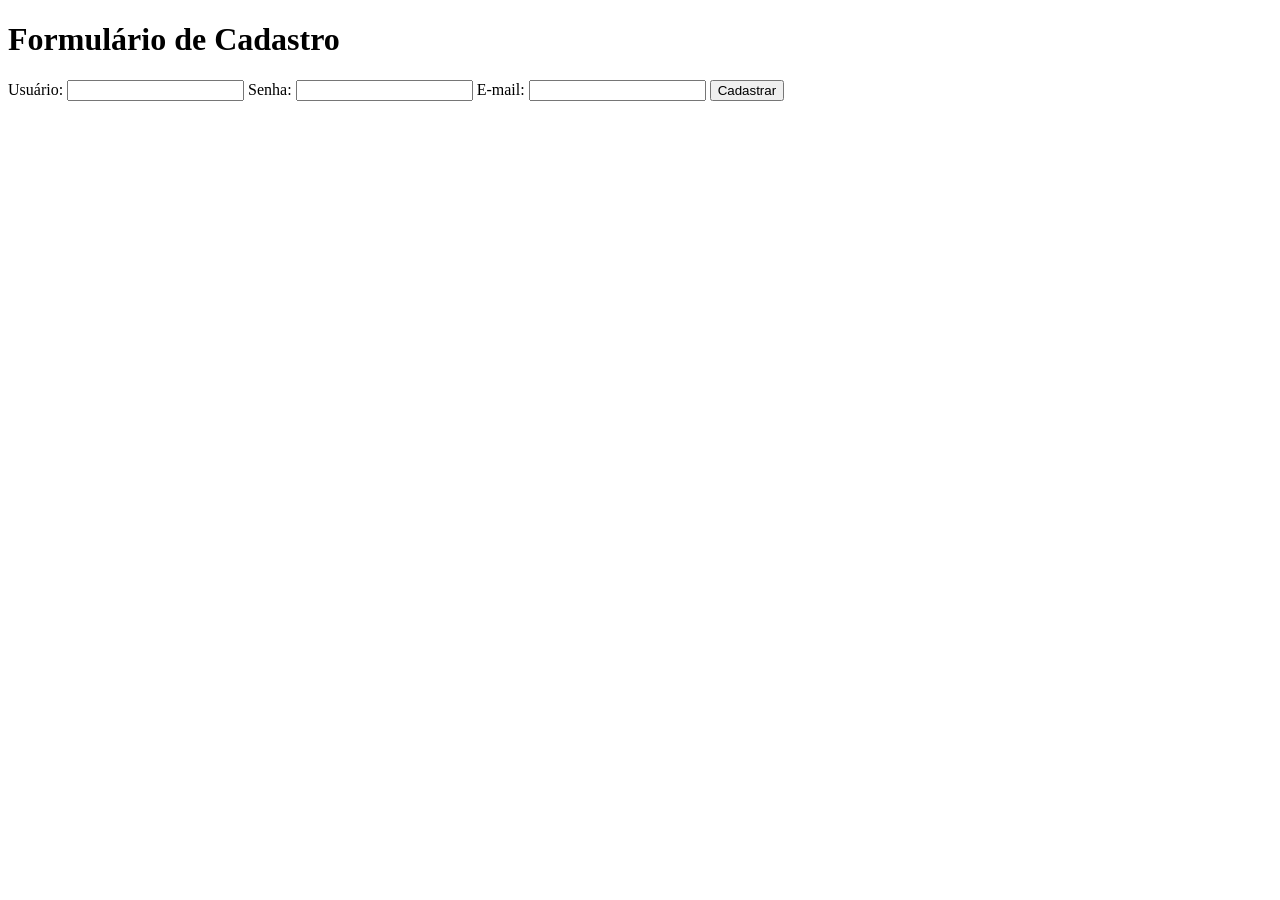
<file: index.html>
<!DOCTYPE html>
<html lang="pt-br">
<head>
    <meta charset="UTF-8">
    <meta name="viewport" content="width=device-width, initial-scale=1.0">
    <title>Document</title>
</head>
<body>
    <header>
        <h1>Formulário de Cadastro</h1>
    </header>
    <form>
        <label for = "user"> Usuário:  </label>
        <input type = "text" id = "user"/> 
        <label for = "password"> Senha: </label>
        <input type = "password" id = "password"/> 
        <label for = "e-mail"> E-mail: </label>
        <input id = "e-mail" type = "email"/>
        <button type = "submit"> Cadastrar </button>

    </form>
    
    
</body>
</html>
</file>
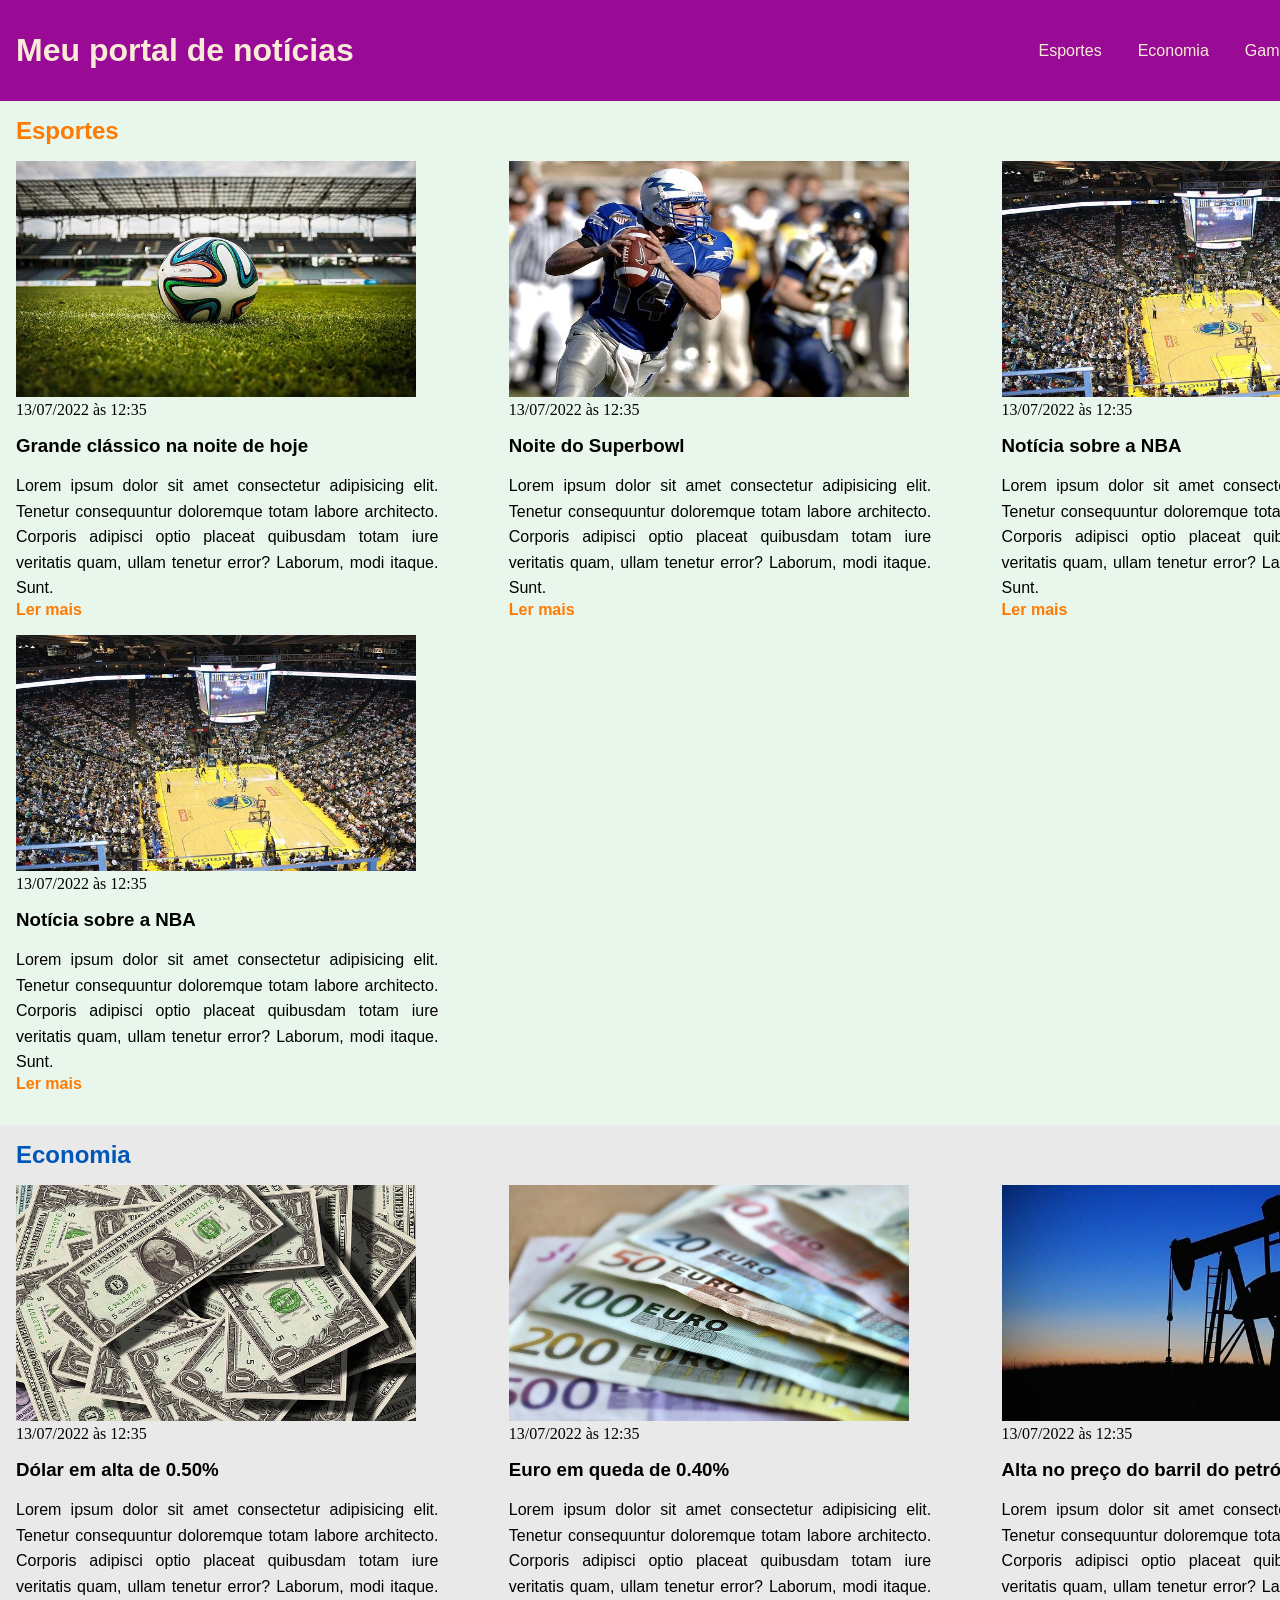
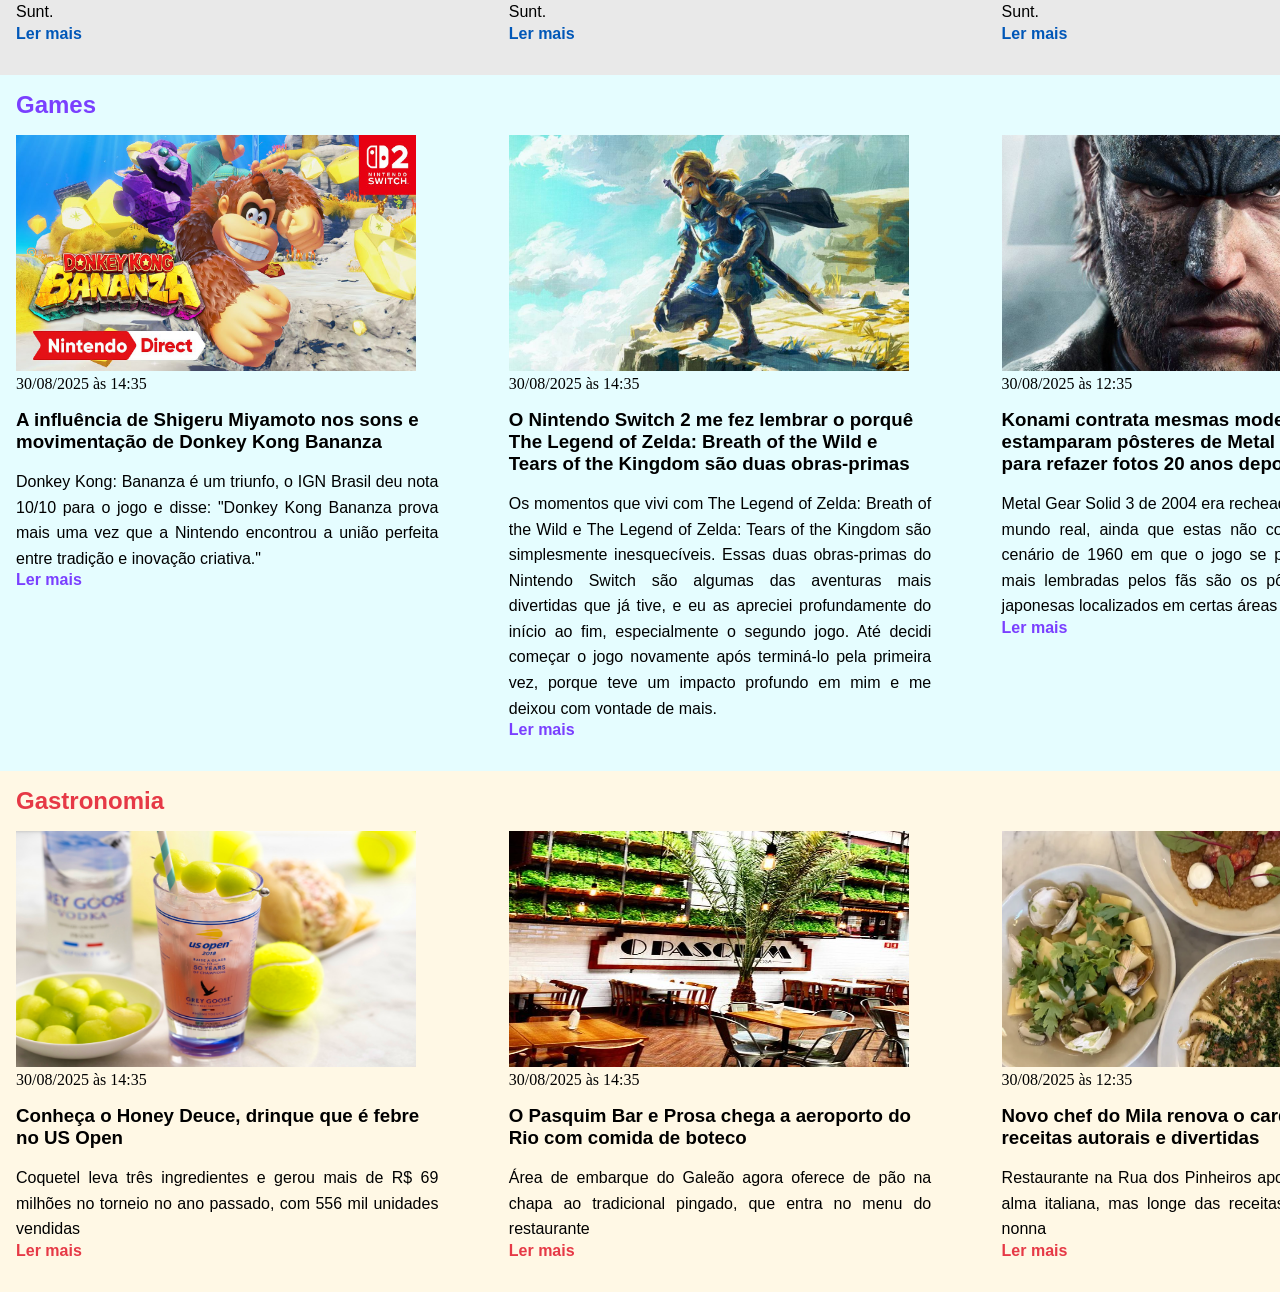
<file: css/index.html>
<!DOCTYPE html>
<html lang="pt-BR">
<head>
    <meta charset="UTF-8">
    <meta http-equiv="X-UA-Compatible" content="IE=edge">
    <meta name="viewport" content="width=device-width, initial-scale=1.0">
    <title>Meu portal de notícias</title>
    <link rel="stylesheet" href="./main.css" />
</head>
<body>
    <header>
        <div class="container">
            <h1>Meu portal de notícias</h1>
        <nav>
            <ul>
                <li>
                    <a href="#sports" title="Ir para a seção de esportes">Esportes</a>
                </li>
                <li>
                    <a href="#economy" title="Ir para a seção de notícias">Economia</a>
                </li>
                <li>
                    <a href="#games" title="Ir para a seção de games">Games</a>
                </li>
                <li>
                    <a href="#gastronomy" title="Ir para a seção de Gastronomia">Gastronomia</a>
                </li>
            </ul>
        </nav>
        </div>
    </header>
    <div class="container">
            <section id="sports">
        <h2 id="SportsTitle">Esportes</h2>
        <div class="article">
            <article>
            <img src="./imagens/futebol.jpg" alt="Bola de futebol no gramado" />
            <header>
                <time>13/07/2022 às 12:35</time>
            </header>
            <h3>Grande clássico na noite de hoje</h3>
            <p>
                Lorem ipsum dolor sit amet consectetur adipisicing elit. Tenetur consequuntur doloremque totam labore architecto. Corporis adipisci optio placeat quibusdam totam iure veritatis quam, ullam tenetur error? Laborum, modi itaque. Sunt.
            </p>
            <a href="#" title="Leia a notícia completa">Ler mais</a>
        </article>
        <article>
            <img src="./imagens/futebol-americano.jpg" alt="Jogador de futebol americano correndo com a bola na mão" />
            <header>
                <time>13/07/2022 às 12:35</time>
            </header>
            <h3>Noite do Superbowl</h3>
            <p>
                Lorem ipsum dolor sit amet consectetur adipisicing elit. Tenetur consequuntur doloremque totam labore architecto. Corporis adipisci optio placeat quibusdam totam iure veritatis quam, ullam tenetur error? Laborum, modi itaque. Sunt.
            </p>
            <a href="#" title="Leia a notícia completa">Ler mais</a>
        </article>
        <article>
            <img src="./imagens/basquete.jpg" title="Vista aérea de uma quadra de basquete" />
            <header>
                <time>13/07/2022 às 12:35</time>
            </header>
            <h3>Notícia sobre a NBA</h3>
            <p>
                Lorem ipsum dolor sit amet consectetur adipisicing elit. Tenetur consequuntur doloremque totam labore architecto. Corporis adipisci optio placeat quibusdam totam iure veritatis quam, ullam tenetur error? Laborum, modi itaque. Sunt.
            </p>
            <a href="#" title="Leia a notícia completa">Ler mais</a>
        </article>
        <article>
            <img src="./imagens/basquete.jpg" title="Vista aérea de uma quadra de basquete" />
            <header>
                <time>13/07/2022 às 12:35</time>
            </header>
            <h3>Notícia sobre a NBA</h3>
            <p>
                Lorem ipsum dolor sit amet consectetur adipisicing elit. Tenetur consequuntur doloremque totam labore architecto. Corporis adipisci optio placeat quibusdam totam iure veritatis quam, ullam tenetur error? Laborum, modi itaque. Sunt.
            </p>
            <a href="#" title="Leia a notícia completa">Ler mais</a>
        </article>
        </div>
    </section>
    </div>
    <div class="container">
        <section id="economy">
        <h2 id="EconomyTitle">Economia</h2>
        <div class="article">
            <article>
            <img src="./imagens/dolares.jpg" alt="Muitos dólares" />
            <header>
                <time>13/07/2022 às 12:35</time>
            </header>
            <h3>Dólar em alta de 0.50%</h3>
            <p>
                Lorem ipsum dolor sit amet consectetur adipisicing elit. Tenetur consequuntur doloremque totam labore architecto. Corporis adipisci optio placeat quibusdam totam iure veritatis quam, ullam tenetur error? Laborum, modi itaque. Sunt.
            </p>
            <a href="#" title="Leia a notícia completa">Ler mais</a>
        </article>
        <article>
            <img src="./imagens/euro.jpg" alt="Várias notas de euro" />
            <header>
                <time>13/07/2022 às 12:35</time>
            </header>
            <h3>Euro em queda de 0.40%</h3>
            <p>
                Lorem ipsum dolor sit amet consectetur adipisicing elit. Tenetur consequuntur doloremque totam labore architecto. Corporis adipisci optio placeat quibusdam totam iure veritatis quam, ullam tenetur error? Laborum, modi itaque. Sunt.
            </p>
            <a href="#" title="Leia a notícia completa">Ler mais</a>
        </article>
        <article>
            <img src="./imagens/petroleo.jpg" alt="Extração de petróleo" />
            <header>
                <time>13/07/2022 às 12:35</time>
            </header>
            <h3>Alta no preço do barril do petróleo</h3>
            <p>
                Lorem ipsum dolor sit amet consectetur adipisicing elit. Tenetur consequuntur doloremque totam labore architecto. Corporis adipisci optio placeat quibusdam totam iure veritatis quam, ullam tenetur error? Laborum, modi itaque. Sunt.
            </p>
            <a href="#" title="Leia a notícia completa">Ler mais</a>
        </article>
        </div>
    </section>
    </div>
    <div class="container">
        <section id="games">
        <h2 id="GamesTitle">Games</h2>
        <div class="article">
            <article>
            <img src="./imagens/DK_Bonanza.jpg" alt="Capa Donkey Kong Bonanza" />
            <header>
                <time>30/08/2025 às 14:35</time>
            </header>
            <h3>A influência de Shigeru Miyamoto nos sons e movimentação de Donkey Kong Bananza</h3>
            <p>
                Donkey Kong: Bananza é um triunfo, o IGN Brasil deu nota 10/10 para o jogo e disse: "Donkey Kong Bananza prova mais uma vez que a Nintendo encontrou a união perfeita entre tradição e inovação criativa."
            </p>
            <a href="#" title="Leia a notícia completa">Ler mais</a>
        </article>
        <article>
            <img src="./imagens/Zelda.jpg" alt="Legend of Zelda" />
            <header>
                <time>30/08/2025 às 14:35</time>
            </header>
            <h3>O Nintendo Switch 2 me fez lembrar o porquê The Legend of Zelda: Breath of the Wild e Tears of the Kingdom são duas obras-primas</h3>
            <p>
                Os momentos que vivi com The Legend of Zelda: Breath of the Wild e The Legend of Zelda: Tears of the Kingdom são simplesmente inesquecíveis. Essas duas obras-primas do Nintendo Switch são algumas das aventuras mais divertidas que já tive, e eu as apreciei profundamente do início ao fim, especialmente o segundo jogo. Até decidi começar o jogo novamente após terminá-lo pela primeira vez, porque teve um impacto profundo em mim e me deixou com vontade de mais.
            </p>
            <a href="#" title="Leia a notícia completa">Ler mais</a>
        </article>
        <article>
            <img src="./imagens/MetalGear.jpg" alt="Snake" />
            <header>
                <time>30/08/2025 às 12:35</time>
            </header>
            <h3>Konami contrata mesmas modelos que estamparam pôsteres de Metal Gear Solid 3 para refazer fotos 20 anos depois</h3>
            <p>
                Metal Gear Solid 3 de 2004 era recheado de referências ao mundo real, ainda que estas não condissessem com o cenário de 1960 em que o jogo se passa. Algumas das mais lembradas pelos fãs são os pôsteres de modelos japonesas localizados em certas áreas internas do game.
            </p>
            <a href="#" title="Leia a notícia completa">Ler mais</a>
        </article>
        </div>
    </section>
    </div>
    <div class="container">
    <section id="gastronomy">
        <h2 id="GastronomyTitle">Gastronomia</h2>
        <div class="article">
            <article>
            <img src="./imagens/HoneyDeuce.jpg" alt="Honey Deuce" />
            <header>
                <time>30/08/2025 às 14:35</time>
            </header>
            <h3>Conheça o Honey Deuce, drinque que é febre no US Open</h3>
            <p>
                Coquetel leva três ingredientes e gerou mais de R$ 69 milhões no torneio no ano passado, com 556 mil unidades vendidas
            </p>
            <a href="#" title="Leia a notícia completa">Ler mais</a>
        </article>
        <article>
            <img src="./imagens/o-pasquim-bar-e-prosa.jpg" alt="O pasquim" />
            <header>
                <time>30/08/2025 às 14:35</time>
            </header>
            <h3>O Pasquim Bar e Prosa chega a aeroporto do Rio com comida de boteco</h3>
            <p>
                Área de embarque do Galeão agora oferece de pão na chapa ao tradicional pingado, que entra no menu do restaurante
            </p>
            <a href="#" title="Leia a notícia completa">Ler mais</a>
        </article>
        <article>
            <img src="./imagens/Mila.png" alt="Mila receitas" />
            <header>
                <time>30/08/2025 às 12:35</time>
            </header>
            <h3>Novo chef do Mila renova o cardápio com receitas autorais e divertidas</h3>
            <p>
                Restaurante na Rua dos Pinheiros aposta em cardápio de alma italiana, mas longe das receitas clássicas da vera nonna
            </p>
            <a href="#" title="Leia a notícia completa">Ler mais</a>
        </article>
        </div>
    </section>
    </div>
</body>
</html>
</file>
<file: css/main.css>
*{
        box-sizing: border-box;
        margin: 0px;
        padding: 0px;
    }
    html {
    scroll-behavior: smooth; 
    }
    body > header{
        padding: 16px 0;
        background-color: #990b97;
    }
    header li{
    display: inline;
    }
    header li a{
        color: antiquewhite;
        font-family: Arial, Helvetica, sans-serif;
        text-decoration: none;
        margin: 16px;

    }
    header .container{
        display: flex;
        align-items: center;
        justify-content: space-between;
    }
    header .container h1{
        color: antiquewhite;
        font-family: Arial, Helvetica, sans-serif;
        padding: 16px;

    }
    .container{
        width: 1440px;
        margin: 0 auto 0 auto;
    }
    .container h3{
        font-family: Arial, Helvetica, sans-serif;
        font-weight: bold
    }
    section{
        padding: 16px;
    }
    section h2 , .article article{
        margin-bottom: 16px;
    }
    .article{
        display: flex;
        flex-wrap: wrap;
        justify-content: space-between;
    }
    .article article img {
    width: 400px;
    height: 236px;  
    } 
    .article article h3{
        margin-top: 16px;
        margin-bottom: 16px;
    }

    .article article{
        width: 30%;
    }
    

    .article article a:hover{
        text-decoration: underline;
    }
    .article article p{
        font-family: Arial, Helvetica, sans-serif;
    }

    article > p{
        text-align: justify;          
        text-justify: inter-word;     
        line-height: 1.6;             
        max-width: 65ch;
        hyphens: auto;
        -webkit-hyphens: auto;
        -ms-hyphens: auto;              
    }
    
    #SportsTitle {
        color: rgb(255, 122, 0);font-family: Arial, Helvetica, sans-serif; font-weight: bold;
    }
    #sports{
        background-color: rgba(40, 167, 69, 0.1);
    }
    #sports .article article a{
        font-family: Arial, Helvetica, sans-serif;
        text-decoration: none;
        color: rgb(255,122,0);
        font-weight: bold
    }
    #EconomyTitle { 
        color: rgb(0, 87, 184); font-family: Arial, Helvetica, sans-serif; font-weight: bold
    }
    #economy {
        background-color: rgba(47, 47, 47,0.1)
    }
    #economy .article article a{
        font-family: Arial, Helvetica, sans-serif;
        text-decoration: none;
        color: rgb(0,87,184);
        font-weight: bold
    }
    #GamesTitle { 
        color: rgb(122, 63, 255); 
        font-family: Arial, Helvetica, sans-serif; 
        font-weight: bold
    }
    #games{
        background-color: rgba(0, 229, 255,0.1);
    }
    #games .article article a{
        font-family: Arial, Helvetica, sans-serif;
        text-decoration: none;
        color: rgb(122,63,255);
        font-weight: bold
    }
    #GastronomyTitle {
        color: rgb(230, 57, 70); 
        font-family: Arial, Helvetica, sans-serif; 
        font-weight: bold
    }
    #gastronomy{
        background-color: rgba(255, 183, 3,0.1);
    }
    #gastronomy .article article a{
        font-family: Arial, Helvetica, sans-serif;
        text-decoration: none;
        color: rgb(230,57,70);
        font-weight: bold;
    }
</file>
